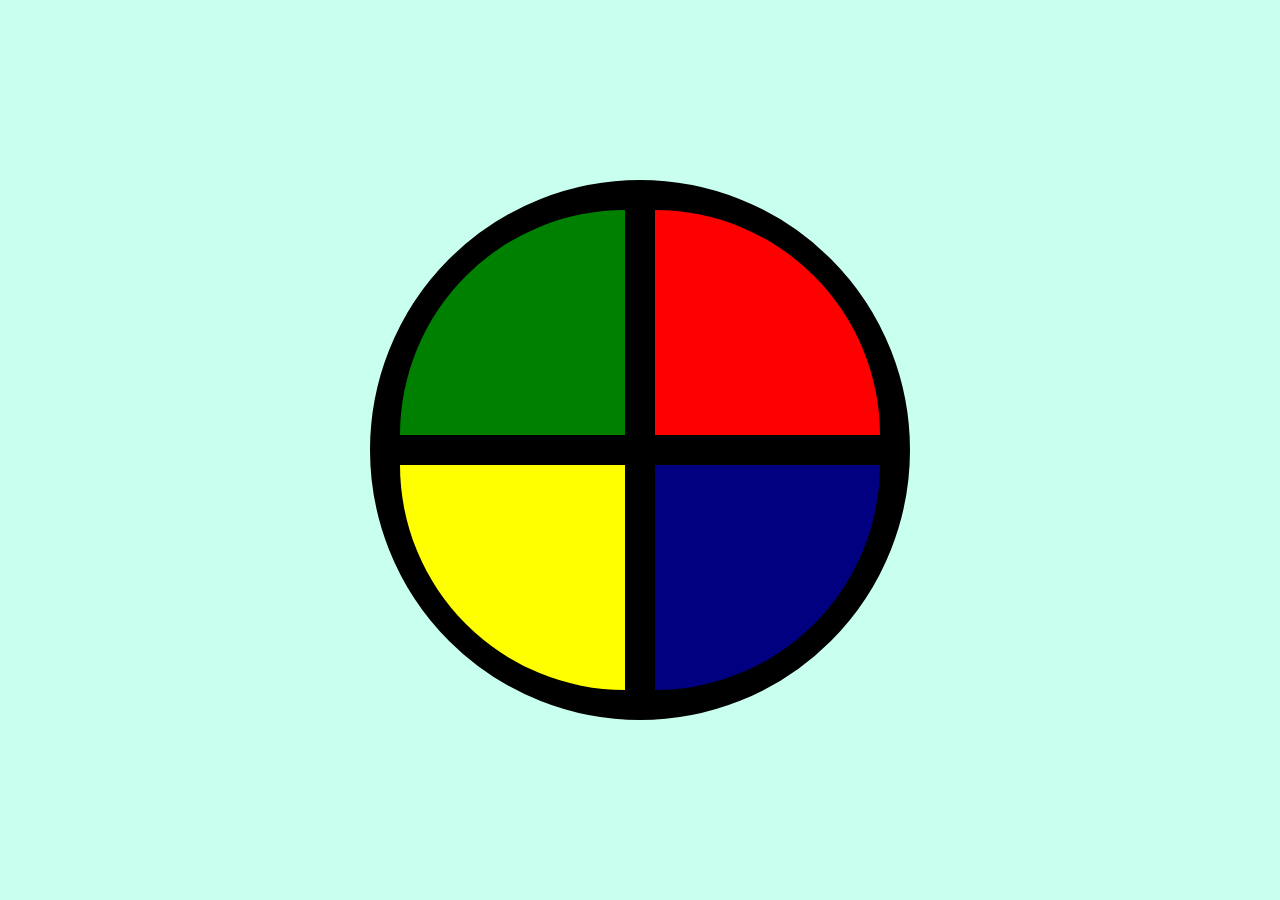
<file: genius/index.html>
<html lang="en">
<head>
    <meta charset="UTF-8">
    <meta http-equiv="X-UA-Compatible" content="IE=edge">
    <meta name="viewport" content="width=device-width, initial-scale=1.0">
    <link rel="stylesheet" href="style.css" class="">
    <title>GENIUS</title>
</head>
<body>
    <div class="main-game">
        <div class="genius">
            <div class="blue"></div>
            <div class="yellow"></div>
            <div class="red"></div>
            <div class="green"></div>
        </div>
    </div>
    <script type="text/javascript" src="script.js"></script>
</body>
</html>
</file>
<file: genius/style.css>
body{
    margin: 0;
    background-color: rgb(200, 255, 239);
}

.main-game {
    height: 100vh;
    width: 100vw;
    display: flex;
    justify-content: center;
    align-items: center;
}

.genius {
    display: grid;
    grid-template-areas: 'verde vermelho'
    'amarelo azul';
    grid-gap: 10px;
    border: 20px solid #000000;
    background-color: #000000;
    border-radius: 100%;
    width: 500px;
    height: 500px;
}

.blue {
    grid-area: azul;
    background-color: blue;
    border-bottom-right-radius: 100%;
    margin: 10px;
}

.yellow {
    grid-area: amarelo;
    background-color: yellow;
    border-bottom-left-radius: 100%;
    margin: 10px;
}

.red {
    grid-area: vermelho;
    background-color: red;
    border-top-right-radius: 100%;
    margin: 10px;
}

.green {
    grid-area: verde;
    background-color: green;
    border-top-left-radius: 100%;
    margin: 10px;
}

.selected {
    opacity: 0.5;
}
</file>
